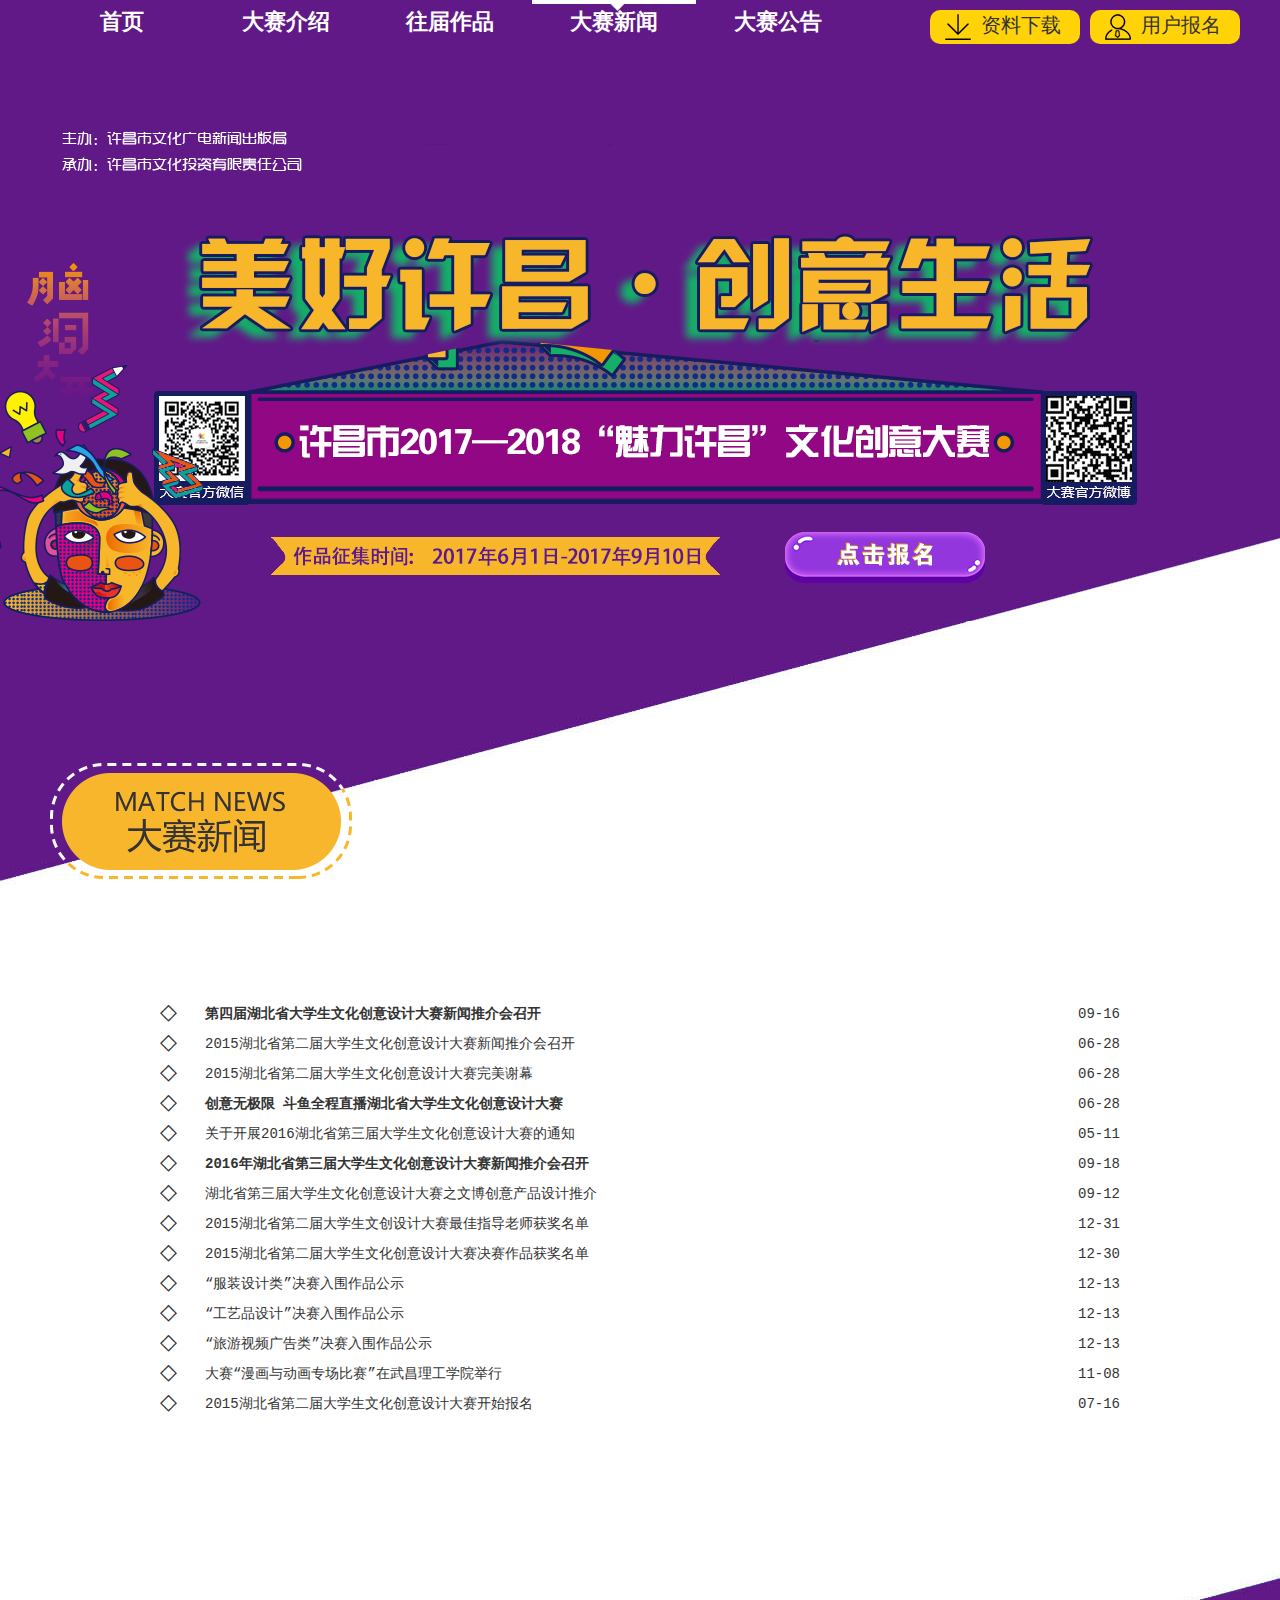
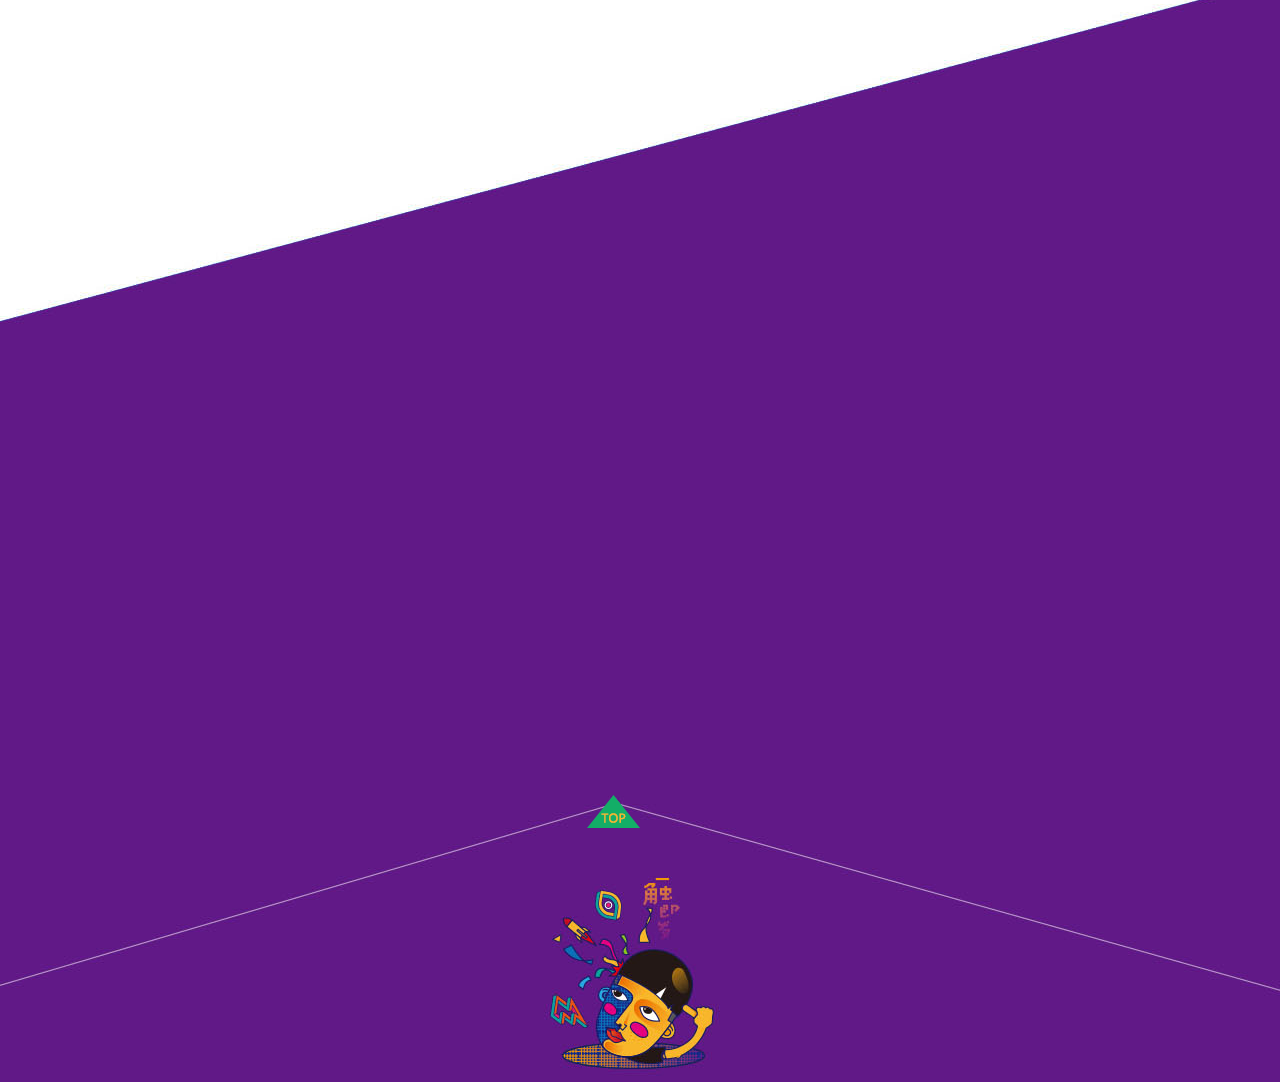
<file: news.html>
<!doctype html>
<html lang="en">
 <head>
  <meta charset="UTF-8">
  <meta name="Generator" content="EditPlus®">
  <meta name="Author" content="">
  <meta name="Keywords" content="">
  <meta name="Description" content="">
  <meta http-equiv="X-UA-Compatible" content="IE=Edge,chrome=1">
  <meta name="viewport" content="width=device-width, initial-scale=1.0">
  <!-- 引入动画库 css-->
  <link rel="stylesheet" href="css/animate.min.css">
  <!-- swiper轮播库  css-->
  <link rel="stylesheet" href="css/swiper-3.3.1.min.css">
  <!-- 引入style css-->
  <link rel="stylesheet" href="css/style.css">
  <link rel="stylesheet" href="css/abstract.css">
  <link rel="stylesheet" href="css/news.css">
  <!-- 延迟动画库 js -->
  <script src="js/wow.min.js"></script>
  <!-- swiper轮播库 js-->
  <script src="js/swiper-3.3.1.jquery.min.js"></script>
  <title>许昌市2017——2018“魅力许昌”文化创意大赛</title>
 </head>
 <body>
    <!-- header star -->
    <div class="wrapper1">
        <div class="wrap">
            <div style="width:100%;height:0px;"></div>
            <!-- 头部导航 -->
            <ul class="navTop">
                <li>
                    <a target="_blank" href="default.html">
                        <div class="line"><i>◆</i></div>
                        首页
                    </a>
                </li>
                <li>
                    <a target="_blank" href="abstract.html">
                        <div class="line"><i>◆</i></div>
                        大赛介绍
                    </a>
                </li>
                <li>
                    <a target="_blank" href="works.html">
                        <div class="line"><i>◆</i></div>
                        往届作品
                    </a>
                </li>
                <li>
                    <a target="_blank" href="news.html">
                        <div class="line lineVi"><i>◆</i></div>
                        大赛新闻
                    </a>
                </li>
                <li>
                    <a target="_blank" href="notice.html">
                        <div class="line"><i>◆</i></div>
                        大赛公告
                    </a>
                </li>
            </ul>
            <!--登录/下载-->
            <div class="navTopRight">
                <a target="_blank" href="###"><span></span>资料下载</a>
                <a id="login"><span></span>用户报名</a>
            </div>
            <!-- banner -->
            <div class="banner">
                <span class="wow animated bounceInLeft animated animated" data-wow-delay=".5s" style="visibility: visible; animation-delay: 0.5s; animation-name: bounceInLeft;"></span>
                <span class="wow animated bounceInLeft bg-pink animated  animated" data-wow-delay=".7s" style="visibility: visible; animation-delay: 0.7s; animation-name: bounceInLeft;"></span>
                <span class="wow animated pulse animated animated" data-wow-iteration="2" data-wow-duration="0.5s" style="visibility: visible; animation-duration: 0.5s; animation-iteration-count: 2; animation-name: pulse;"></span>
                <span class="wow animated bounceInRight animated animated" data-wow-delay=".9s" style="visibility: visible; animation-delay: 0.9s; animation-name: bounceInRight;"></span>
                <span class="wow animated bounceInRight animated animated" data-wow-delay="1.1s" style="visibility: visible; animation-delay: 1.1s; animation-name: bounceInRight;"><a target="_blank" href="javascript:;"></a></span>
            </div>
        </div>
    </div>
    <!-- header end -->
    <!-- content star -->
    <div class="wrapper2">
        <div class="wrap">
            <i class="flow wow animated flipInX animated animated" data-wow-delay="1.5s"></i>
            <div class="clearfix"></div>
            <ul class="newsList">
                <li>
                    <a target="_blank" href="/html/233.htm" title="<b>第四届湖北省大学生文化创意设计大赛新闻推介会召开</b>">
                        <i>◇</i>
                        <p><b>第四届湖北省大学生文化创意设计大赛新闻推介会召开</b></p>
                        <span>09-16</span>
                    </a>
                </li><li>
                    <a target="_blank" href="/html/49.htm" title="2015湖北省第二届大学生文化创意设计大赛新闻推介会召开">
                        <i>◇</i>
                        <p>2015湖北省第二届大学生文化创意设计大赛新闻推介会召开</p>
                        <span>06-28</span>
                    </a>
                </li><li>
                    <a target="_blank" href="/html/25.htm" title="2015湖北省第二届大学生文化创意设计大赛完美谢幕">
                        <i>◇</i>
                        <p>2015湖北省第二届大学生文化创意设计大赛完美谢幕</p>
                        <span>06-28</span>
                    </a>
                </li><li>
                    <a target="_blank" href="/html/55.htm" title="<b>创意无极限 斗鱼全程直播湖北省大学生文化创意设计大赛</b>">
                        <i>◇</i>
                        <p><b>创意无极限 斗鱼全程直播湖北省大学生文化创意设计大赛</b></p>
                        <span>06-28</span>
                    </a>
                </li><li>
                    <a target="_blank" href="/html/27.htm" title="关于开展2016湖北省第三届大学生文化创意设计大赛的通知">
                        <i>◇</i>
                        <p>关于开展2016湖北省第三届大学生文化创意设计大赛的通知</p>
                        <span>05-11</span>
                    </a>
                </li><li>
                    <a target="_blank" href="/html/53.htm" title="<b>2016年湖北省第三届大学生文化创意设计大赛新闻推介会召开</b>">
                        <i>◇</i>
                        <p><b>2016年湖北省第三届大学生文化创意设计大赛新闻推介会召开</b></p>
                        <span>09-18</span>
                    </a>
                </li><li>
                    <a target="_blank" href="/html/52.htm" title="湖北省第三届大学生文化创意设计大赛之文博创意产品设计推介">
                        <i>◇</i>
                        <p>湖北省第三届大学生文化创意设计大赛之文博创意产品设计推介</p>
                        <span>09-12</span>
                    </a>
                </li><li>
                    <a target="_blank" href="/html/26.htm" title="2015湖北省第二届大学生文创设计大赛最佳指导老师获奖名单">
                        <i>◇</i>
                        <p>2015湖北省第二届大学生文创设计大赛最佳指导老师获奖名单</p>
                        <span>12-31</span>
                    </a>
                </li><li>
                    <a target="_blank" href="/html/24.htm" title="2015湖北省第二届大学生文化创意设计大赛决赛作品获奖名单">
                        <i>◇</i>
                        <p>2015湖北省第二届大学生文化创意设计大赛决赛作品获奖名单</p>
                        <span>12-30</span>
                    </a>
                </li><li>
                    <a target="_blank" href="/html/23.htm" title="“服装设计类”决赛入围作品公示">
                        <i>◇</i>
                        <p>“服装设计类”决赛入围作品公示</p>
                        <span>12-13</span>
                    </a>
                </li><li>
                    <a target="_blank" href="/html/22.htm" title="“工艺品设计”决赛入围作品公示">
                        <i>◇</i>
                        <p>“工艺品设计”决赛入围作品公示</p>
                        <span>12-13</span>
                    </a>
                </li><li>
                    <a target="_blank" href="/html/21.htm" title="“旅游视频广告类”决赛入围作品公示">
                        <i>◇</i>
                        <p>“旅游视频广告类”决赛入围作品公示</p>
                        <span>12-13</span>
                    </a>
                </li><li>
                    <a target="_blank" href="/html/48.htm" title="大赛“漫画与动画专场比赛”在武昌理工学院举行">
                        <i>◇</i>
                        <p>大赛“漫画与动画专场比赛”在武昌理工学院举行</p>
                        <span>11-08</span>
                    </a>
                </li><li>
                    <a target="_blank" href="/html/50.htm" title="2015湖北省第二届大学生文化创意设计大赛开始报名">
                        <i>◇</i>
                        <p>2015湖北省第二届大学生文化创意设计大赛开始报名</p>
                        <span>07-16</span>
                    </a>
                </li>

            </ul>
        </div>
    </div>
    <!--content end-->
    <!-- footer star -->
    <div class="wrapper5">
    <div class="wrap">
        <!--联系我们-->
        <i class="flow wow animated flipInX animated" data-wow-delay=".2s"></i>
        <span class=" wow animated fadeInRight animated" data-wow-delay=".4s"></span>
        <dl class=" wow animated fadeInLeft animated" data-wow-delay=".6s">
            <dd>联系人：ＸＸＸ</dd>
            <dd>电话：0374-XXXXXXX</dd>
            <dd>手机：XXXXXXXXXXXXX</dd>
            <dd>邮箱：XCWHCYW@163.com</dd>
            <dd>地址：河南省许昌市魏都区八一东路广电大厦18楼</dd>
            <dd>技术支持：许昌市文化产业网</dd></dl>
        <a id="top"></a>
    </div>
</div>
  <script src="js/jquery-1.11.1.min.js"></script>
  <script type="text/javascript">
      new WOW().init();
       $(document).ready(function() {
             //触控滑块轮播
             var mySwiper_image_recommond = new Swiper('.swiper-container', {
                 autoplay: 2500,
                 pagination: '.swiper-pagination',
                 paginationType: 'bullets',
                 paginationClickable: true,
                 loop: true,
                 prevButton: '.prev',
                 nextButton: '.next',
                 effect: 'fade'
             });

             $(".next,.prev").hide();
             $(".next,.prev").hover(function () {
                 $(".next,.prev").stop(true, true).fadeIn();
             }, function () {

             });
             $(".swiper-wrapper li").hover(function () {
                 $(".next,.prev").stop(true, true).fadeIn();
             }, function () {
                 $(".next,.prev").fadeOut();
             });

             //图片推荐鼠标覆盖停止自动轮播
             $(".image-recommond-right").hover(function () {
                 mySwiper_image_recommond.stopAutoplay();
             }, function () {
                 mySwiper_image_recommond.startAutoplay();
             });
         });
        // 返回顶部
        $("#top").on('click', function () {
        $("html,body").animate({
            'scrollTop': '0px'
        }, 500);
    });

  </script>
 </body>
</html>
</file>
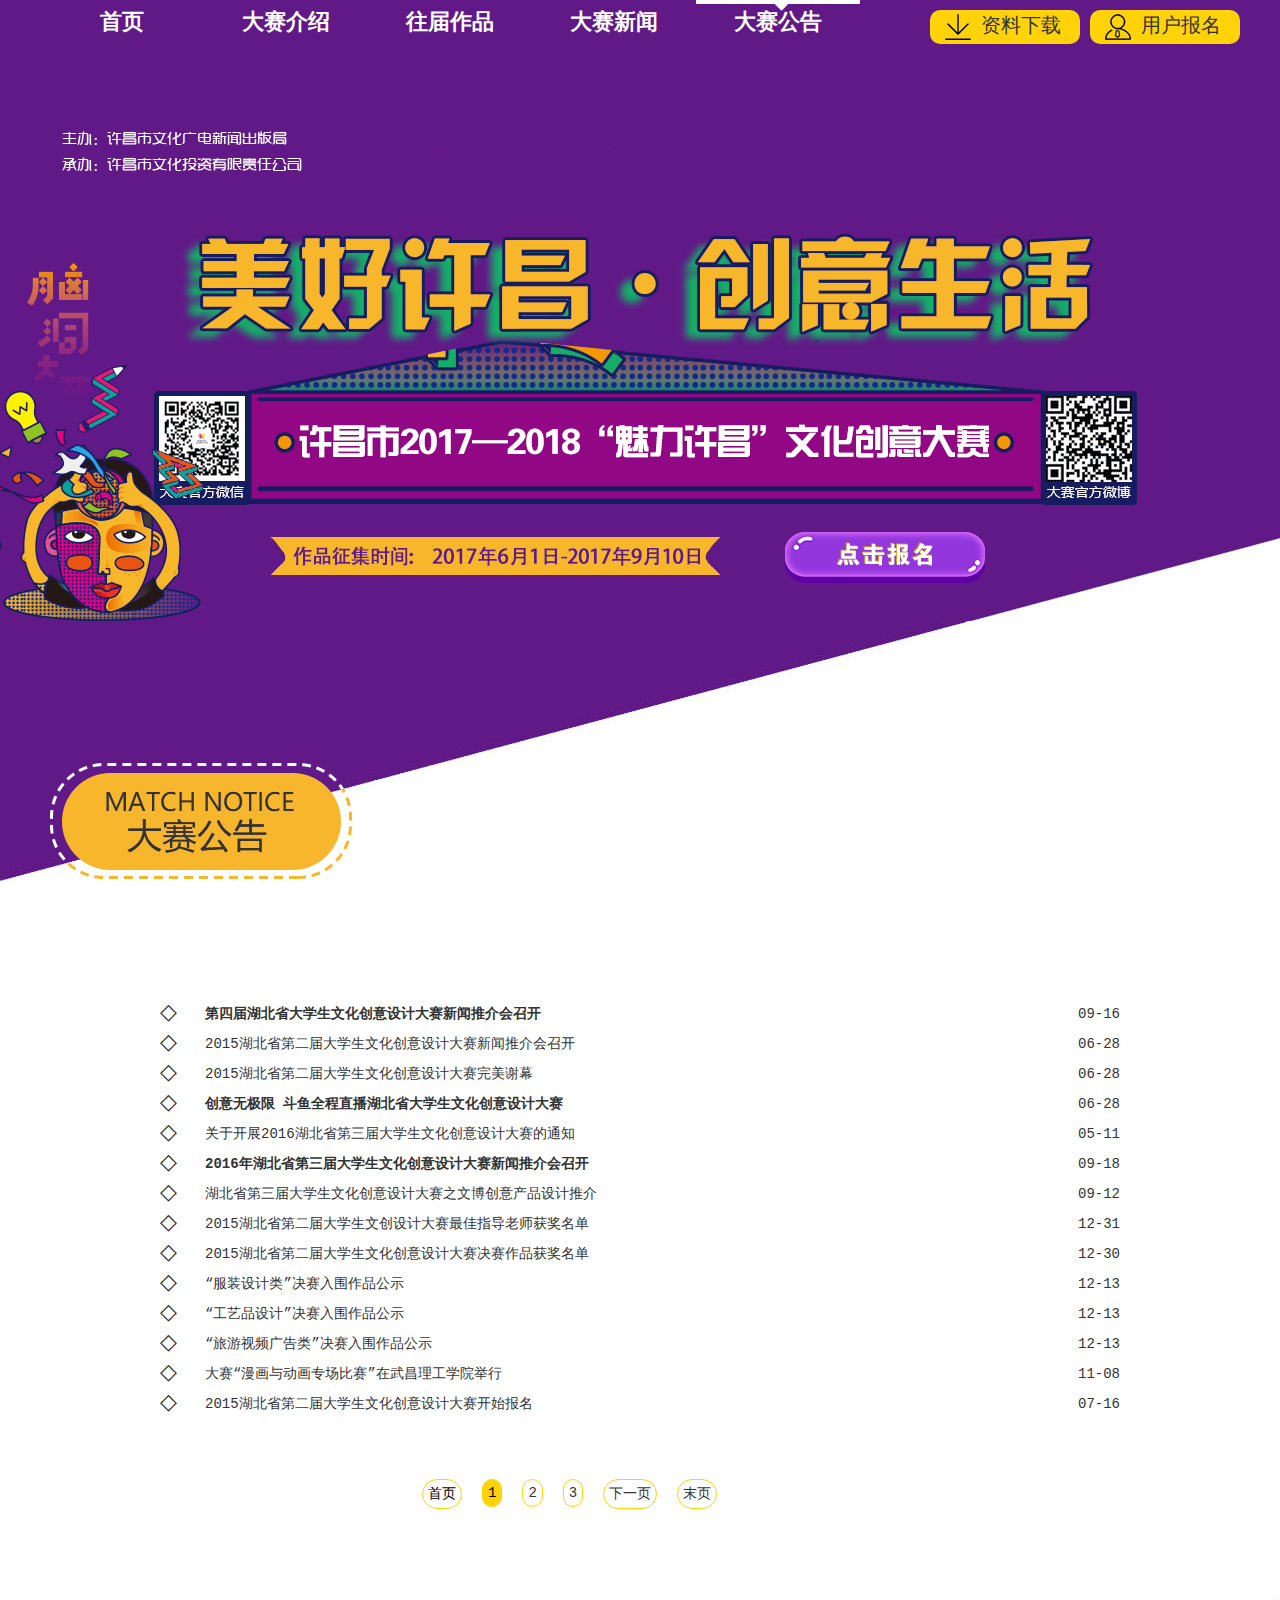
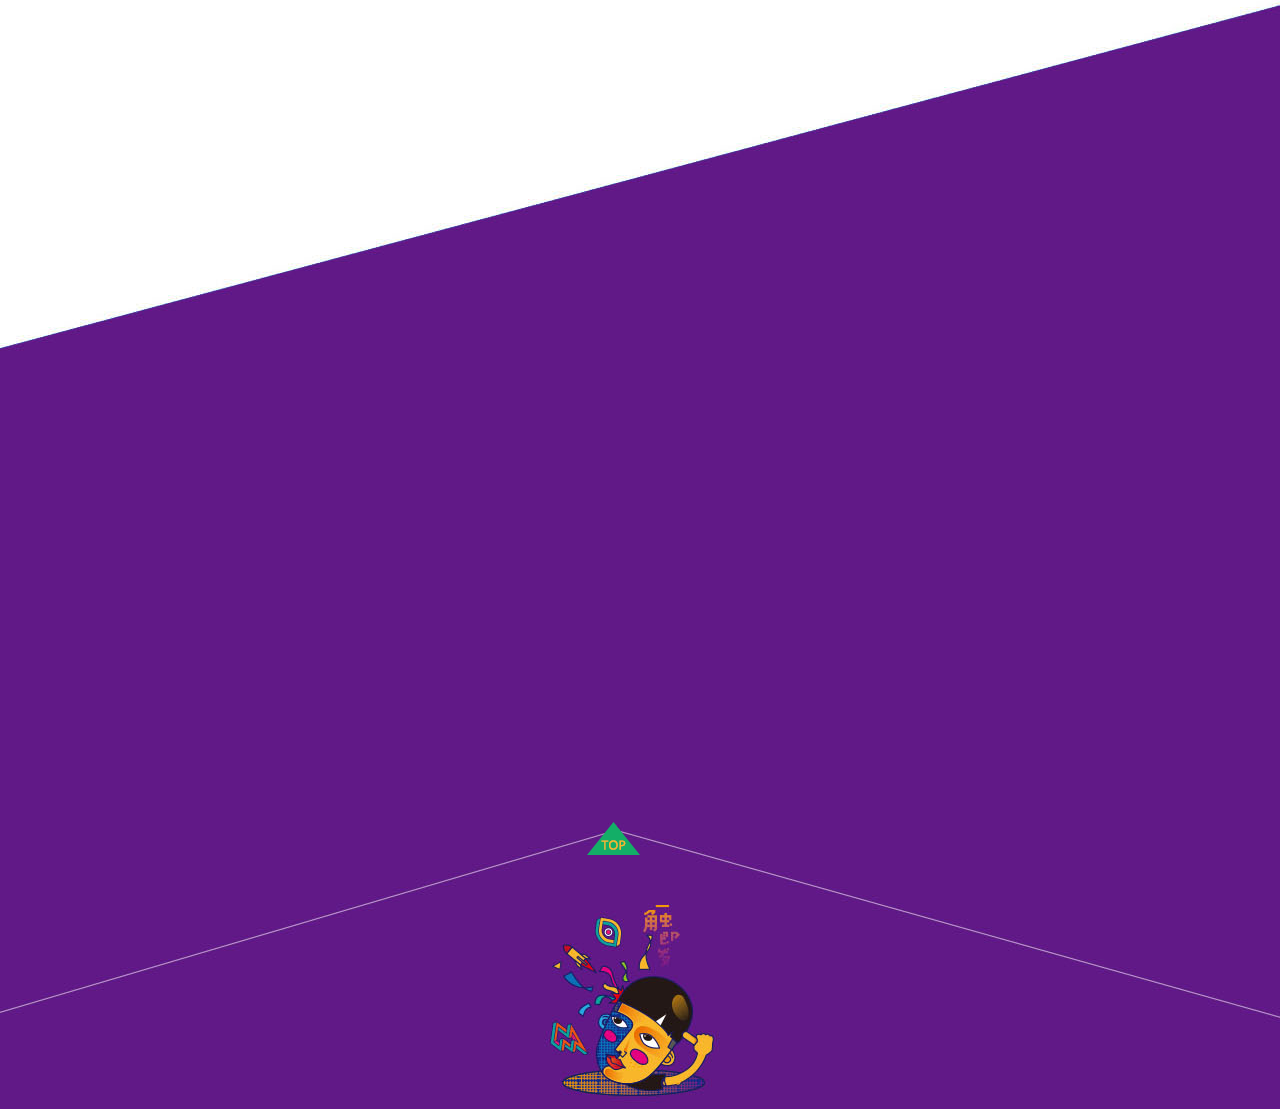
<file: notice.html>
<!doctype html>
<html lang="en">
 <head>
  <meta charset="UTF-8">
  <meta name="Generator" content="EditPlus®">
  <meta name="Author" content="">
  <meta name="Keywords" content="">
  <meta name="Description" content="">
  <meta http-equiv="X-UA-Compatible" content="IE=Edge,chrome=1">
  <meta name="viewport" content="width=device-width, initial-scale=1.0">
  <!-- 引入动画库 css-->
  <link rel="stylesheet" href="css/animate.min.css">
  <!-- swiper轮播库  css-->
  <link rel="stylesheet" href="css/swiper-3.3.1.min.css">
  <!-- 引入style css-->
  <link rel="stylesheet" href="css/style.css">
  <link rel="stylesheet" href="css/abstract.css">
  <link rel="stylesheet" href="css/works.css">
  <link rel="stylesheet" href="css/notice.css">
  <!-- 延迟动画库 js -->
  <script src="js/wow.min.js"></script>
  <!-- swiper轮播库 js-->
  <script src="js/swiper-3.3.1.jquery.min.js"></script>
  <style>

  </style>
  <title>许昌市2017——2018“魅力许昌”文化创意大赛</title>
 </head>
 <body>
    <!-- header star -->
    <div class="wrapper1">
        <div class="wrap">
            <div style="width:100%;height:0px;"></div>
            <!-- 头部导航 -->
            <ul class="navTop">
                <li>
                    <a target="_blank" href="default.html">
                        <div class="line"><i>◆</i></div>
                        首页
                    </a>
                </li>
                <li>
                    <a target="_blank" href="abstract.html">
                        <div class="line"><i>◆</i></div>
                        大赛介绍
                    </a>
                </li>
                <li>
                    <a target="_blank" href="works.html">
                        <div class="line"><i>◆</i></div>
                        往届作品
                    </a>
                </li>
                <li>
                    <a target="_blank" href="news.html">
                        <div class="line"><i>◆</i></div>
                        大赛新闻
                    </a>
                </li>
                <li>
                    <a target="_blank" href="notice.html">
                        <div class="line lineVi"><i>◆</i></div>
                        大赛公告
                    </a>
                </li>
            </ul>
            <!--登录/下载-->
            <div class="navTopRight">
                <a target="_blank" href="###"><span></span>资料下载</a>
                <a id="login"><span></span>用户报名</a>
            </div>
            <!-- banner -->
            <div class="banner">
                <span class="wow animated bounceInLeft animated animated" data-wow-delay=".5s" style="visibility: visible; animation-delay: 0.5s; animation-name: bounceInLeft;"></span>
                <span class="wow animated bounceInLeft bg-pink animated  animated" data-wow-delay=".7s" style="visibility: visible; animation-delay: 0.7s; animation-name: bounceInLeft;"></span>
                <span class="wow animated pulse animated animated" data-wow-iteration="2" data-wow-duration="0.5s" style="visibility: visible; animation-duration: 0.5s; animation-iteration-count: 2; animation-name: pulse;"></span>
                <span class="wow animated bounceInRight animated animated" data-wow-delay=".9s" style="visibility: visible; animation-delay: 0.9s; animation-name: bounceInRight;"></span>
                <span class="wow animated bounceInRight animated animated" data-wow-delay="1.1s" style="visibility: visible; animation-delay: 1.1s; animation-name: bounceInRight;"><a target="_blank" href="javascript:;"></a></span>
            </div>
        </div>
    </div>
    <!-- header end -->
    <!-- content star -->
    <div class="wrapper2">
        <div class="wrap">
            <i class="flow wow animated flipInX animated animated" data-wow-delay="1.5s"></i>
            <div class="clearfix"></div>
            <ul class="newsList">
                <li>
                    <a target="_blank" href="javascrtpt:;" title="<b>第四届湖北省大学生文化创意设计大赛新闻推介会召开</b>">
                        <i>◇</i>
                        <p><b>第四届湖北省大学生文化创意设计大赛新闻推介会召开</b></p>
                        <span>09-16</span>
                    </a>
                </li><li>
                    <a target="_blank" href="javascrtpt:;" title="2015湖北省第二届大学生文化创意设计大赛新闻推介会召开">
                        <i>◇</i>
                        <p>2015湖北省第二届大学生文化创意设计大赛新闻推介会召开</p>
                        <span>06-28</span>
                    </a>
                </li><li>
                    <a target="_blank" href="javascrtpt:;" title="2015湖北省第二届大学生文化创意设计大赛完美谢幕">
                        <i>◇</i>
                        <p>2015湖北省第二届大学生文化创意设计大赛完美谢幕</p>
                        <span>06-28</span>
                    </a>
                </li><li>
                    <a target="_blank" href="javascrtpt:;" title="<b>创意无极限 斗鱼全程直播湖北省大学生文化创意设计大赛</b>">
                        <i>◇</i>
                        <p><b>创意无极限 斗鱼全程直播湖北省大学生文化创意设计大赛</b></p>
                        <span>06-28</span>
                    </a>
                </li><li>
                    <a target="_blank" href="javascrtpt:;" title="关于开展2016湖北省第三届大学生文化创意设计大赛的通知">
                        <i>◇</i>
                        <p>关于开展2016湖北省第三届大学生文化创意设计大赛的通知</p>
                        <span>05-11</span>
                    </a>
                </li><li>
                    <a target="_blank" href="javascrtpt:;" title="<b>2016年湖北省第三届大学生文化创意设计大赛新闻推介会召开</b>">
                        <i>◇</i>
                        <p><b>2016年湖北省第三届大学生文化创意设计大赛新闻推介会召开</b></p>
                        <span>09-18</span>
                    </a>
                </li><li>
                    <a target="_blank" href="javascrtpt:;" title="湖北省第三届大学生文化创意设计大赛之文博创意产品设计推介">
                        <i>◇</i>
                        <p>湖北省第三届大学生文化创意设计大赛之文博创意产品设计推介</p>
                        <span>09-12</span>
                    </a>
                </li><li>
                    <a target="_blank" href="javascrtpt:;" title="2015湖北省第二届大学生文创设计大赛最佳指导老师获奖名单">
                        <i>◇</i>
                        <p>2015湖北省第二届大学生文创设计大赛最佳指导老师获奖名单</p>
                        <span>12-31</span>
                    </a>
                </li><li>
                    <a target="_blank" href="javascrtpt:;" title="2015湖北省第二届大学生文化创意设计大赛决赛作品获奖名单">
                        <i>◇</i>
                        <p>2015湖北省第二届大学生文化创意设计大赛决赛作品获奖名单</p>
                        <span>12-30</span>
                    </a>
                </li><li>
                    <a target="_blank" href="javascrtpt:;" title="“服装设计类”决赛入围作品公示">
                        <i>◇</i>
                        <p>“服装设计类”决赛入围作品公示</p>
                        <span>12-13</span>
                    </a>
                </li><li>
                    <a target="_blank" href="javascrtpt:;" title="“工艺品设计”决赛入围作品公示">
                        <i>◇</i>
                        <p>“工艺品设计”决赛入围作品公示</p>
                        <span>12-13</span>
                    </a>
                </li><li>
                    <a target="_blank" href="javascrtpt:;" title="“旅游视频广告类”决赛入围作品公示">
                        <i>◇</i>
                        <p>“旅游视频广告类”决赛入围作品公示</p>
                        <span>12-13</span>
                    </a>
                </li><li>
                    <a target="_blank" href="javascrtpt:;" title="大赛“漫画与动画专场比赛”在武昌理工学院举行">
                        <i>◇</i>
                        <p>大赛“漫画与动画专场比赛”在武昌理工学院举行</p>
                        <span>11-08</span>
                    </a>
                </li><li>
                    <a target="_blank" href="javascrtpt:;" title="2015湖北省第二届大学生文化创意设计大赛开始报名">
                        <i>◇</i>
                        <p>2015湖北省第二届大学生文化创意设计大赛开始报名</p>
                        <span>07-16</span>
                    </a>
                </li>

            </ul>
            <!-- 翻页 -->
            <ul class="pageClick">
                <li>首页</li>
                <li class="thisclass">1</li>
                <li><a href="javascript:;">2</a></li>
                <li><a href="javascript:;">3</a></li>
                <li><a href="javascript:;">下一页</a></li>
                <li><a href="javascript:;">末页</a></li>
            </ul>
        </div>
    </div>
    <!--content end-->
    <!-- footer star -->
    <div class="wrapper5">
    <div class="wrap">
        <!--联系我们-->
        <i class="flow wow animated flipInX animated" data-wow-delay=".2s"></i>
        <span class=" wow animated fadeInRight animated" data-wow-delay=".4s"></span>
        <dl class=" wow animated fadeInLeft animated" data-wow-delay=".6s">
            <dd>联系人：ＸＸＸ</dd>
            <dd>电话：0374-XXXXXXX</dd>
            <dd>手机：XXXXXXXXXXXXX</dd>
            <dd>邮箱：XCWHCYW@163.com</dd>
            <dd>地址：河南省许昌市魏都区八一东路广电大厦18楼</dd>
            <dd>技术支持：许昌市文化产业网</dd></dl>
        <a id="top"></a>
    </div>
</div>
  <script src="js/jquery-1.11.1.min.js"></script>
  <script type="text/javascript">
      new WOW().init();
       $(document).ready(function() {
             //触控滑块轮播
             var mySwiper_image_recommond = new Swiper('.swiper-container', {
                 autoplay: 2500,
                 pagination: '.swiper-pagination',
                 paginationType: 'bullets',
                 paginationClickable: true,
                 loop: true,
                 prevButton: '.prev',
                 nextButton: '.next',
                 effect: 'fade'
             });

             $(".next,.prev").hide();
             $(".next,.prev").hover(function () {
                 $(".next,.prev").stop(true, true).fadeIn();
             }, function () {

             });
             $(".swiper-wrapper li").hover(function () {
                 $(".next,.prev").stop(true, true).fadeIn();
             }, function () {
                 $(".next,.prev").fadeOut();
             });

             //图片推荐鼠标覆盖停止自动轮播
             $(".image-recommond-right").hover(function () {
                 mySwiper_image_recommond.stopAutoplay();
             }, function () {
                 mySwiper_image_recommond.startAutoplay();
             });
         });
        // 返回顶部
        $("#top").on('click', function () {
        $("html,body").animate({
            'scrollTop': '0px'
        }, 500);
    });

  </script>
 </body>
</html>
</file>
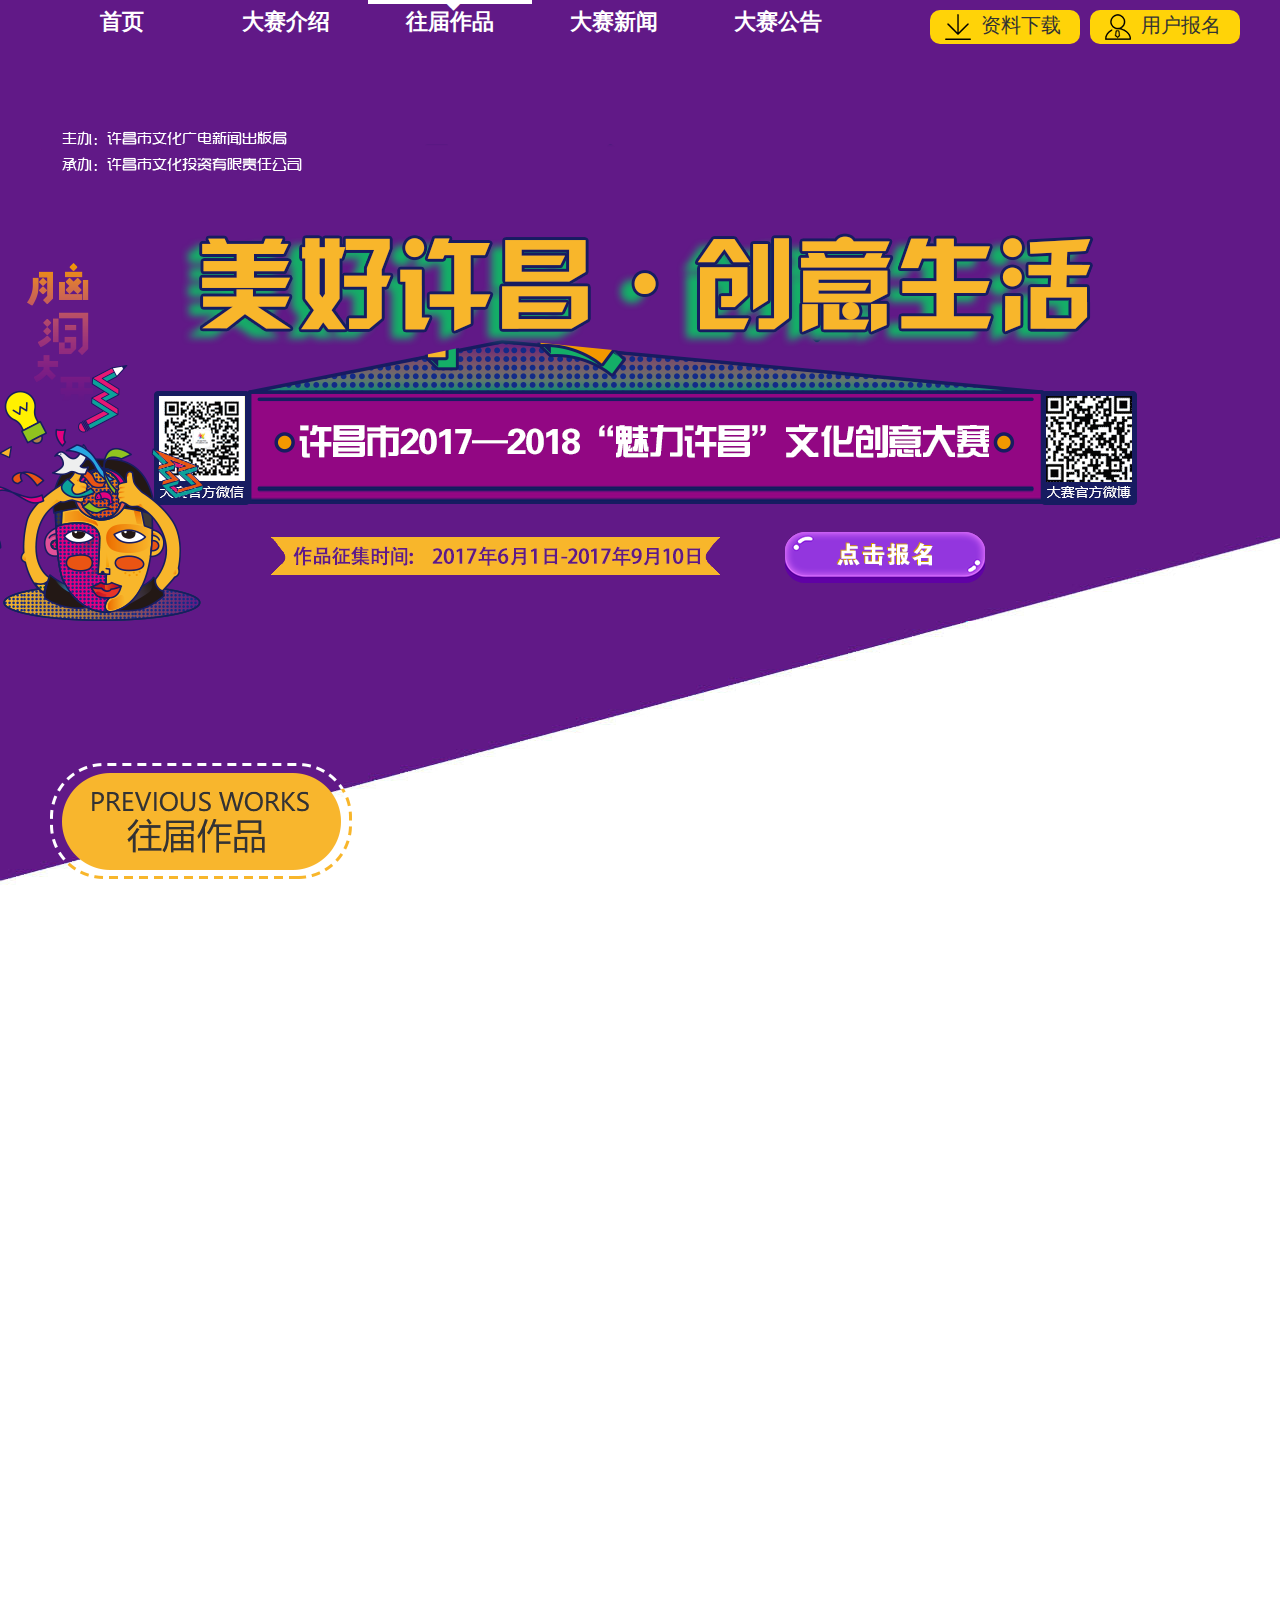
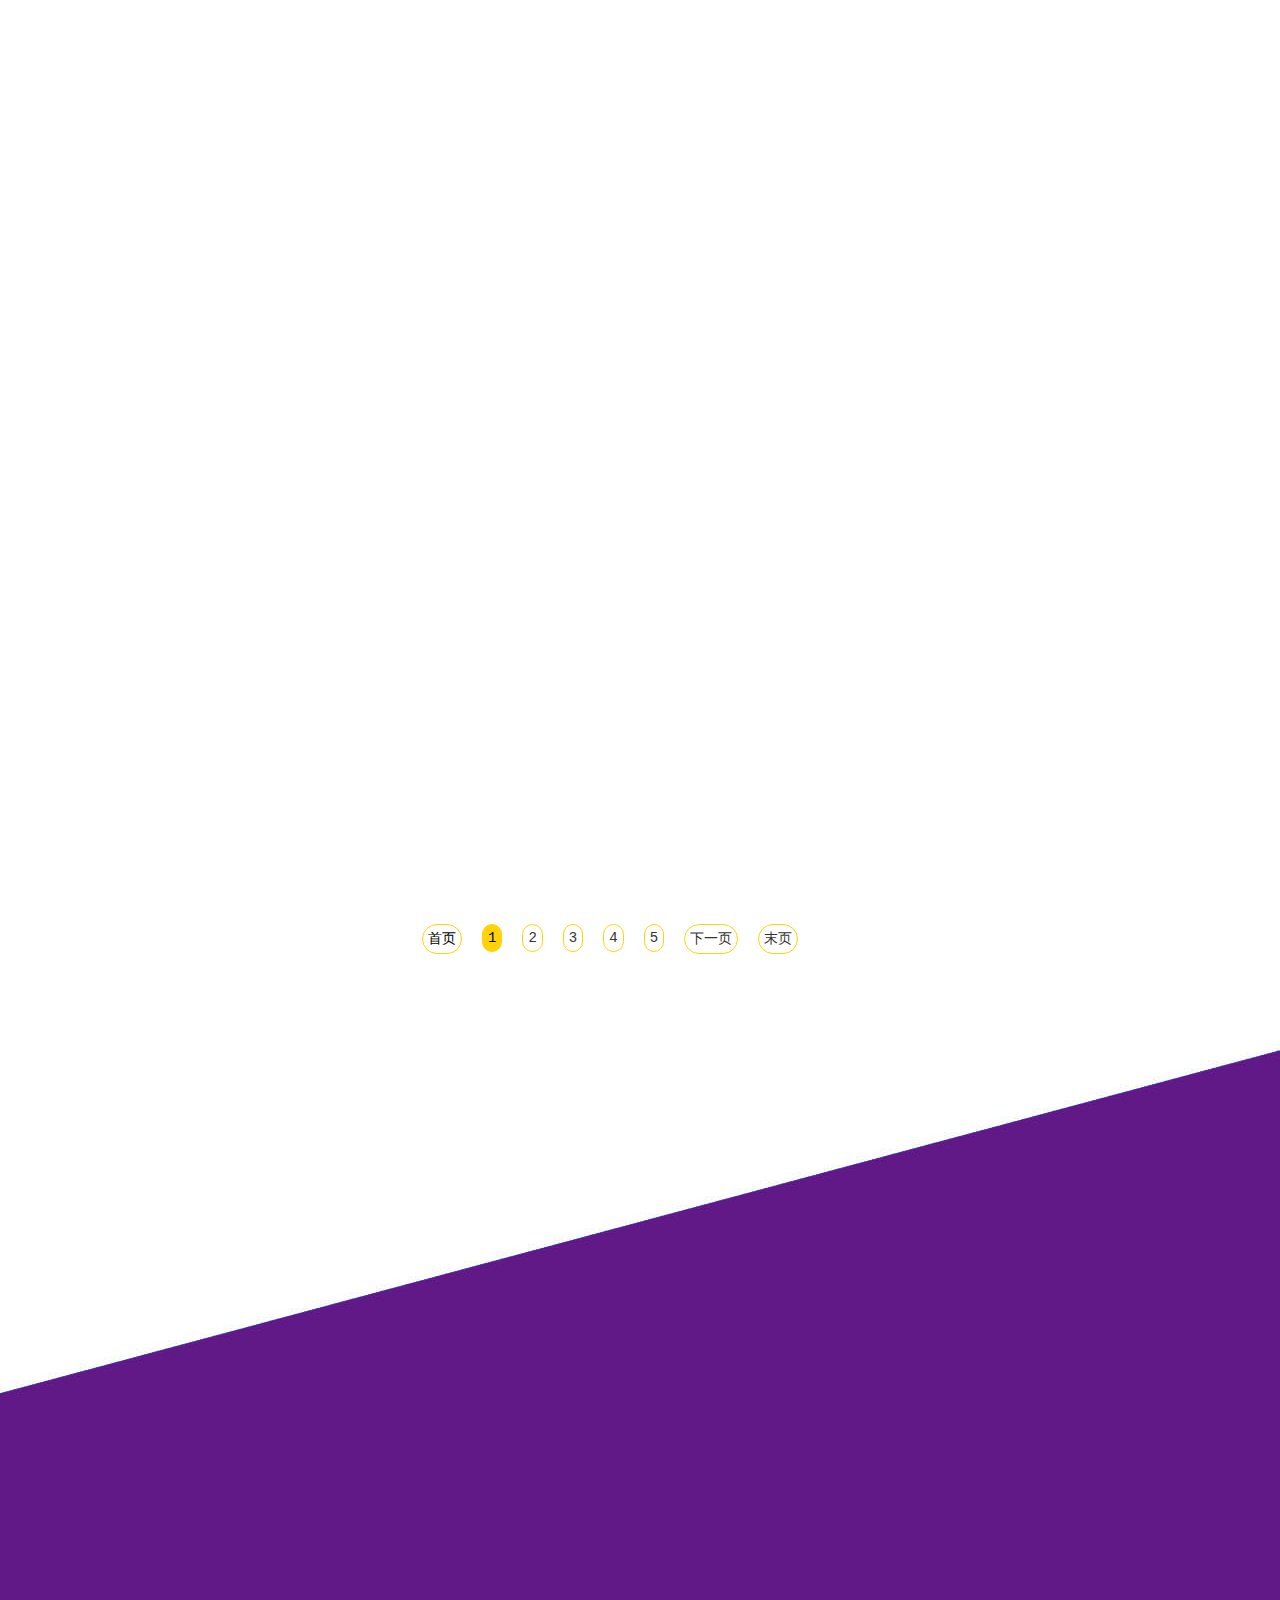
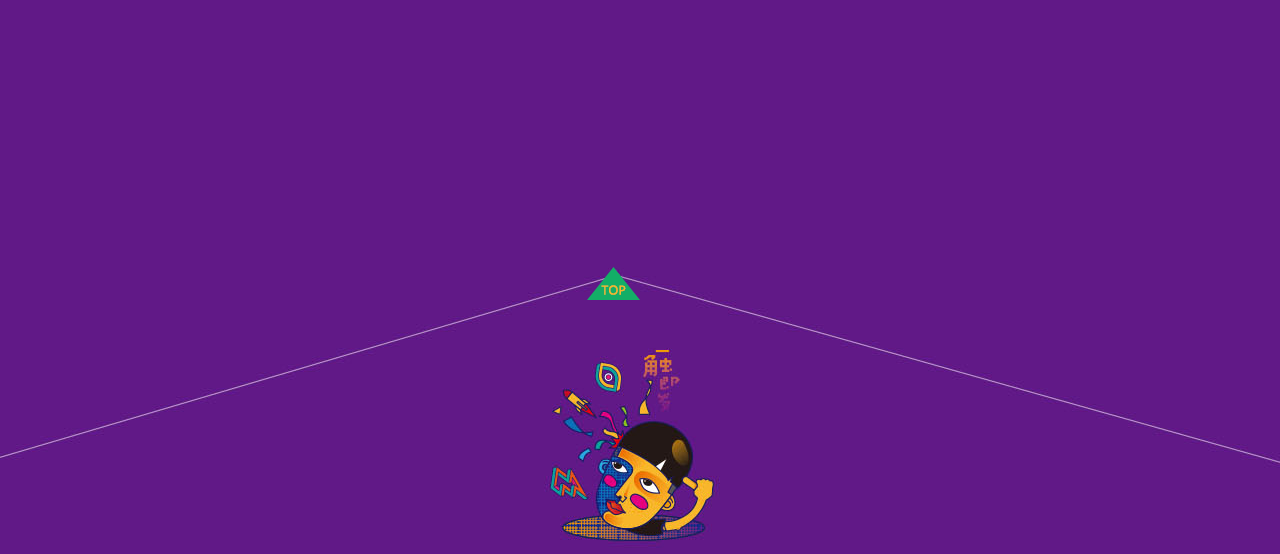
<file: works.html>
<!doctype html>
<html lang="en">
 <head>
  <meta charset="UTF-8">
  <meta name="Generator" content="EditPlus®">
  <meta name="Author" content="">
  <meta name="Keywords" content="">
  <meta name="Description" content="">
  <meta http-equiv="X-UA-Compatible" content="IE=Edge,chrome=1">
  <meta name="viewport" content="width=device-width, initial-scale=1.0">
  <!-- 引入动画库 css-->
  <link rel="stylesheet" href="css/animate.min.css">
  <!-- swiper轮播库  css-->
  <link rel="stylesheet" href="css/swiper-3.3.1.min.css">
  <!-- 引入style css-->
  <link rel="stylesheet" href="css/style.css">
  <link rel="stylesheet" href="css/abstract.css">
  <link rel="stylesheet" href="css/works.css">
  <!-- 延迟动画库 js -->
  <script src="js/wow.min.js"></script>
  <!-- swiper轮播库 js-->
  <script src="js/swiper-3.3.1.jquery.min.js"></script>
  <title>许昌市2017——2018“魅力许昌”文化创意大赛</title>
 </head>
 <body>
    <!-- header star -->
    <div class="wrapper1">
        <div class="wrap">
            <div style="width:100%;height:0px;"></div>
            <!-- 头部导航 -->
            <ul class="navTop">
                <li>
                    <a target="_blank" href="default.html">
                        <div class="line"><i>◆</i></div>
                        首页
                    </a>
                </li>
                <li>
                    <a target="_blank" href="abstract.html">
                        <div class="line"><i>◆</i></div>
                        大赛介绍
                    </a>
                </li>
                <li>
                    <a target="_blank" href="works.html">
                        <div class="line lineVi"><i>◆</i></div>
                        往届作品
                    </a>
                </li>
                <li>
                    <a target="_blank" href="news.html">
                        <div class="line"><i>◆</i></div>
                        大赛新闻
                    </a>
                </li>
                <li>
                    <a target="_blank" href="notice.html">
                        <div class="line"><i>◆</i></div>
                        大赛公告
                    </a>
                </li>
            </ul>
            <!--登录/下载-->
            <div class="navTopRight">
                <a target="_blank" href="###"><span></span>资料下载</a>
                <a id="login"><span></span>用户报名</a>
            </div>
            <!-- banner -->
            <div class="banner">
                <span class="wow animated bounceInLeft animated animated" data-wow-delay=".5s" style="visibility: visible; animation-delay: 0.5s; animation-name: bounceInLeft;"></span>
                <span class="wow animated bounceInLeft bg-pink animated  animated" data-wow-delay=".7s" style="visibility: visible; animation-delay: 0.7s; animation-name: bounceInLeft;"></span>
                <span class="wow animated pulse animated animated" data-wow-iteration="2" data-wow-duration="0.5s" style="visibility: visible; animation-duration: 0.5s; animation-iteration-count: 2; animation-name: pulse;"></span>
                <span class="wow animated bounceInRight animated animated" data-wow-delay=".9s" style="visibility: visible; animation-delay: 0.9s; animation-name: bounceInRight;"></span>
                <span class="wow animated bounceInRight animated animated" data-wow-delay="1.1s" style="visibility: visible; animation-delay: 1.1s; animation-name: bounceInRight;"><a target="_blank" href="javascript:;"></a></span>
            </div>
        </div>
    </div>
    <!-- header end -->
    <!-- content star -->
    <div class="wrapper2">
        <div class="wrap">
            <i class="flow wow animated flipInX animated animated" data-wow-delay="1.5s"></i>
            <div class="clearfix"></div>

            <ul class="picList wow animated bounceInRight animated" data-wow-delay=".4s">
                          <li>
                              <a target="_blank" href="/html/230.html" title="漫画创作设计入围作品《化妆品里的世界》">
                                  <img src="picture/1-1f6291u0170-l.png" alt="漫画创作设计入围作品《化妆品里的世界》">
                                  <span>漫画创作设计入围作品《化妆品里的世界》</span></a>
                          </li>
                          <li>
                              <a target="_blank" href="/html/229.html" title="漫画创作设计入围作品《行藏觉》">
                                  <img src="picture/1-1f6291u0030-l.jpg" alt="漫画创作设计入围作品《行藏觉》">
                                  <span>漫画创作设计入围作品《行藏觉》</span></a>
                          </li>
                          <li>
                              <a target="_blank" href="/html/228.html" title="漫画创作设计入围作品《杰诺的世界》">
                                  <img src="picture/1-1f6291tz60-l.png" alt="漫画创作设计入围作品《杰诺的世界》">
                                  <span>漫画创作设计入围作品《杰诺的世界》</span></a>
                          </li>
                          <li>
                              <a target="_blank" href="/html/227.html" title="漫画创作设计入围作品《古书异录》">
                                  <img src="picture/1-1f6291tt90-l.jpg" alt="漫画创作设计入围作品《古书异录》">
                                  <span>漫画创作设计入围作品《古书异录》</span></a>
                          </li>
                          <li>
                              <a target="_blank" href="/html/226.html" title="漫画创作设计入围作品《山狗》">
                                  <img src="picture/1-1f6291tq40-l.png" alt="漫画创作设计入围作品《山狗》">
                                  <span>漫画创作设计入围作品《山狗》</span></a>
                          </li>
                          <li>
                              <a target="_blank" href="/html/225.html" title="漫画创作设计入围作品《firefly》">
                                  <img src="picture/1-1f6291ti10-l.jpg" alt="漫画创作设计入围作品《firefly》">
                                  <span>漫画创作设计入围作品《firefly》</span></a>
                          </li>
                          <li>
                              <a target="_blank" href="/html/224.html" title="漫画创作设计入围作品《叶子的梦幻之旅》">
                                  <img src="picture/1-1f6291tf60-l.png" alt="漫画创作设计入围作品《叶子的梦幻之旅》">
                                  <span>漫画创作设计入围作品《叶子的梦幻之旅》</span></a>
                          </li>
                          <li>
                              <a target="_blank" href="/html/223.html" title="漫画创作设计提名奖《史密斯与阿比盖尔》">
                                  <img src="picture/1-1f6291t6370-l.jpg" alt="漫画创作设计提名奖《史密斯与阿比盖尔》">
                                  <span>漫画创作设计提名奖《史密斯与阿比盖尔》</span></a>
                          </li>
                          <li>
                              <a target="_blank" href="/html/222.html" title="漫画创作设计入围作品《有间酒馆》">
                                  <img src="picture/1-1f6291t6020-l.png" alt="漫画创作设计入围作品《有间酒馆》">
                                  <span>漫画创作设计入围作品《有间酒馆》</span></a>
                          </li>
                          <li>
                              <a target="_blank" href="/html/221.html" title="漫画创作设计提名奖《九宝喵的私服密语》">
                                  <img src="picture/1-1f6291t5500-l.jpg" alt="漫画创作设计提名奖《九宝喵的私服密语》">
                                  <span>漫画创作设计提名奖《九宝喵的私服密语》</span></a>
                          </li>
                          <li>
                              <a target="_blank" href="/html/226.html" title="漫画创作设计入围作品《山狗》">
                                  <img src="picture/1-1f6291tq40-l.png" alt="漫画创作设计入围作品《山狗》">
                                  <span>漫画创作设计入围作品《山狗》</span></a>
                          </li>
                          <li>
                              <a target="_blank" href="/html/225.html" title="漫画创作设计入围作品《firefly》">
                                  <img src="picture/1-1f6291ti10-l.jpg" alt="漫画创作设计入围作品《firefly》">
                                  <span>漫画创作设计入围作品《firefly》</span></a>
                          </li>
                          <li>
                              <a target="_blank" href="/html/224.html" title="漫画创作设计入围作品《叶子的梦幻之旅》">
                                  <img src="picture/1-1f6291tf60-l.png" alt="漫画创作设计入围作品《叶子的梦幻之旅》">
                                  <span>漫画创作设计入围作品《叶子的梦幻之旅》</span></a>
                          </li>
                          <li>
                              <a target="_blank" href="/html/223.html" title="漫画创作设计提名奖《史密斯与阿比盖尔》">
                                  <img src="picture/1-1f6291t6370-l.jpg" alt="漫画创作设计提名奖《史密斯与阿比盖尔》">
                                  <span>漫画创作设计提名奖《史密斯与阿比盖尔》</span></a>
                          </li>
                          <li>
                              <a target="_blank" href="/html/222.html" title="漫画创作设计入围作品《有间酒馆》">
                                  <img src="picture/1-1f6291t6020-l.png" alt="漫画创作设计入围作品《有间酒馆》">
                                  <span>漫画创作设计入围作品《有间酒馆》</span></a>
                          </li>
                          <li>
                              <a target="_blank" href="/html/221.html" title="漫画创作设计提名奖《九宝喵的私服密语》">
                                  <img src="picture/1-1f6291t5500-l.jpg" alt="漫画创作设计提名奖《九宝喵的私服密语》">
                                  <span>漫画创作设计提名奖《九宝喵的私服密语》</span></a>
                          </li>
                          <li>
                              <a target="_blank" href="/html/224.html" title="漫画创作设计入围作品《叶子的梦幻之旅》">
                                  <img src="picture/1-1f6291tf60-l.png" alt="漫画创作设计入围作品《叶子的梦幻之旅》">
                                  <span>漫画创作设计入围作品《叶子的梦幻之旅》</span></a>
                          </li>
                          <li>
                              <a target="_blank" href="/html/223.html" title="漫画创作设计提名奖《史密斯与阿比盖尔》">
                                  <img src="picture/1-1f6291t6370-l.jpg" alt="漫画创作设计提名奖《史密斯与阿比盖尔》">
                                  <span>漫画创作设计提名奖《史密斯与阿比盖尔》</span></a>
                          </li>
                          <li>
                              <a target="_blank" href="/html/222.html" title="漫画创作设计入围作品《有间酒馆》">
                                  <img src="picture/1-1f6291t6020-l.png" alt="漫画创作设计入围作品《有间酒馆》">
                                  <span>漫画创作设计入围作品《有间酒馆》</span></a>
                          </li>
                          <li>
                              <a target="_blank" href="/html/221.html" title="漫画创作设计提名奖《九宝喵的私服密语》">
                                  <img src="picture/1-1f6291t5500-l.jpg" alt="漫画创作设计提名奖《九宝喵的私服密语》">
                                  <span>漫画创作设计提名奖《九宝喵的私服密语》</span></a>
                          </li>
            </ul>
            <ul class="pageClick">
              <li>首页</li>
              <li class="thisclass">1</li>
              <li><a href="javascript:;">2</a></li>
              <li><a href="javascript:;">3</a></li>
              <li><a href="javascript:;">4</a></li>
              <li><a href="javascript:;">5</a></li>
              <li><a href="javascript:;">下一页</a></li>
              <li><a href="javascript:;">末页</a></li>
            </ul>
        </div>
    </div>



    <!--content end-->
    <!-- footer star -->
    <div class="wrapper5">
    <div class="wrap">
        <!--联系我们-->
        <i class="flow wow animated flipInX animated" data-wow-delay=".2s"></i>
        <span class=" wow animated fadeInRight animated" data-wow-delay=".4s"></span>
        <dl class=" wow animated fadeInLeft animated" data-wow-delay=".6s">
            <dd>联系人：ＸＸＸ</dd>
            <dd>电话：0374-XXXXXXX</dd>
            <dd>手机：XXXXXXXXXXXXX</dd>
            <dd>邮箱：XCWHCYW@163.com</dd>
            <dd>地址：河南省许昌市魏都区八一东路广电大厦18楼</dd>
            <dd>技术支持：许昌市文化产业网</dd></dl>
        <a id="top"></a>
    </div>
</div>
  <script src="js/jquery-1.11.1.min.js"></script>
  <script type="text/javascript">
      new WOW().init();
       $(document).ready(function() {
             //触控滑块轮播
             var mySwiper_image_recommond = new Swiper('.swiper-container', {
                 autoplay: 2500,
                 pagination: '.swiper-pagination',
                 paginationType: 'bullets',
                 paginationClickable: true,
                 loop: true,
                 prevButton: '.prev',
                 nextButton: '.next',
                 effect: 'fade'
             });

             $(".next,.prev").hide();
             $(".next,.prev").hover(function () {
                 $(".next,.prev").stop(true, true).fadeIn();
             }, function () {

             });
             $(".swiper-wrapper li").hover(function () {
                 $(".next,.prev").stop(true, true).fadeIn();
             }, function () {
                 $(".next,.prev").fadeOut();
             });

             //图片推荐鼠标覆盖停止自动轮播
             $(".image-recommond-right").hover(function () {
                 mySwiper_image_recommond.stopAutoplay();
             }, function () {
                 mySwiper_image_recommond.startAutoplay();
             });
         });
        // 返回顶部
        $("#top").on('click', function () {
        $("html,body").animate({
            'scrollTop': '0px'
        }, 500);
    });

  </script>
 </body>
</html>
</file>
<file: css/style.css>
﻿@charset "UTF-8";
/* CSS Document */
.transition,.wrapper3 .textNotice li:hover i,.more:hover i {transition:all 0.2s ease-in;-moz-transition:all 0.2s ease-in;-webkit-transition:all 0.2s ease-in;}
.transform,.wrapper3 .textNotice li:hover i,.more:hover i {transform:rotate(-360deg);-moz-transform:rotate(-360deg);-webkit-transform:rotate(-360deg);}
* {margin:0;padding:0;-webkit-box-sizing:border-box;-moz-box-sizing:border-box;box-sizing:border-box;}
html {font-family:"Microsoft YaHei",'Roboto Mono',monospace,"微软雅黑",'microsoft yahei';font-size:14px;height:inherit;}
a {color:#333;text-decoration:none;outline:none;}
a:hover {color:#fff;}
h2,h3,h4,h5,a,i,p,span {font-family:"Microsoft YaHei",'Roboto Mono',monospace,"微软雅黑",'microsoft yahei';color:#333;font-weight:normal;font-style:normal;}
img,a {display:block;}
ul li {list-style:none;}
ul::after,ol::after,dl::after,.after,.content-new::after,.wrap::after,.picTitle::after {content:"";display:block;height:0;visibility:hidden;clear:both;}
.clearfix {clear:both;}
.wrapper1,.wrapper2,.wrapper3,.wrapper4,.wrapper5 {position:relative;width:100%;min-width:1200px;height:621px;background:top center no-repeat;overflow:hidden;}
.wrapper2 {height:871px;}
.wrapper3,.wrapper4 {height:1744px;}
.wrapper5 {height:1075px;}
.wrapper1 {background-image:url("../images/1.jpg");}
.wrapper2 {background-image:url("../images/2.jpg");}
.wrapper3 {background-image:url("../images/3.jpg");}
.wrapper4 {background-image:url("../images/4.jpg");}
.wrapper5 {background-image:url("../images/5.jpg");}
.wrap {position:relative;width:1200px;margin:0 auto;}
.wow {visibility:visible;zoom:1;}

/*wrapper1*/
.navTop {float:left;}
.navTop li {float:left;width:164px;}
.navTop li:hover .line {visibility:visible;}
.navTop li a {font-size:22px;text-align:center;height:40px;line-height:40px;color:#fff;font-weight:600;}
.navTop li a .lineVi {visibility:visible !important;}
.navTop li a .line {visibility:hidden;position:relative;width:100%;height:4px;background-color:#fff;}
.navTop li a .line i {position:absolute;left:47%;top:-17px;font-size:22px;color:#fff;}
.navTopRight {float:right;width:320px;}
.navTopRight a {cursor:pointer;float:left;width:150px;height:34px;line-height:34px;margin:10px 0 0 10px;font-size:20px;color:#333;text-indent:10px;background-color:#ffd308;border-radius:10px;}
.navTopRight a span {display:block;width:26px;height:26px;float:left;margin:4px 0 4px 15px;background-image:url("../images/icons.png");}
.navTopRight a:nth-of-type(2) span {background-position:0 -41px;}
.banner {float:left;position:relative;}
.banner span {display:block;float:left;background-image:url("../images/banner.png");}
.banner span a {position:relative;display:block;width:100%;height:100%;background:url("../images/banner.png") 0 -600px;transition:all 0.4s ease;-moz-transition:all 0.4s ease;-webkit-transition:all 0.4s ease;transform-style:preserve-3d;-moz-transform-style:preserve-3d;-webkit-transform-style:preserve-3d;backface-visibility:hidden;-moz-backface-visibility:hidden;-webkit-backface-visibility:hidden;}
.banner span a::after {content:"";position:absolute;top:0;left:0;width:100%;height:100%;background:url("../images/banner.png") 0 -600px;z-index:-1;transform:rotateX(0deg);-moz-transform:rotateX(0deg);-webkit-transform:rotateX(0deg);transform-origin:left;}
.banner span a:hover {transform:rotateX(360deg);-moz-transform:rotateX(360deg);-webkit-transform:rotateX(360deg);}
.banner span:nth-of-type(1) {position:absolute;left:0;top:50px;width:262px;height:89px;background-position:0 -461px;}
.banner span:nth-of-type(2) {position:absolute;left:-60px;top:219px;width:224px;height:358px;background-position:-275px -461px;}
.banner span:nth-of-type(3) {width:983px;height:431px;margin:100px 10px 0 114px;background-position:0 0;}
.banner span:nth-of-type(4) {position:absolute;left:940px;top:60px;width:303px;height:326px;background-position:-539px -461px;}
.banner span:nth-of-type(5) {position:absolute;left:745px;top:350px;width:201px;height:54px;margin-top:138px;background:none;}

/*wrapper2*/
.flow {display:block;width:302px;height:116px;background-image:url("../images/nav.png");margin:142px 0 0 10px;}
.boxLeft {float:left;width:484px;height:600px;margin:40px 20px 0 10px;background-image:url("../images/flow.png");}
.boxLeft li:nth-of-type(1) {margin:51px 0 26px 301px;}
.boxLeft li:nth-of-type(3) {margin:18px 0 46px 278px;}
.boxLeft li:nth-of-type(5) {margin:24px 0 46px 250px;}
.boxLeft li a,.boxLeft li i {width:180px;height:30px;text-align:center;font-size:20px;color:#333;}
.boxLeft li i {display:block;font-size:14px;}
.boxRight {float:right;width:646px;height:527px;background-image:url("../images/computer.png");}
.boxRight .image-recommond-right {width:593px;height:311px;margin:27px 27px 188px;}
.boxRight .image-recommond-right ul li a img {width:593px;height:311px;}
.boxRight .image-recommond-right .swiper-pagination-bullet {background:#fff;opacity:.8;}
.boxRight .image-recommond-right .swiper-pagination-bullet-active {background:#1dabfd;opacity:1;}
.boxRight .image-recommond-right .prev,.boxRight .image-recommond-right .next {width:26px;height:26px;opacity:0.8;position:absolute;top:50%;background:url("../images/icons.png") -44px 0;z-index:1;cursor:pointer;}
.boxRight .image-recommond-right .prev {left:10px;}
.boxRight .image-recommond-right .next {right:10px;background-position:-88px 0;}

/*wrapper3*/
.wrapper3 {/*大赛公告*/  /*大赛分类*/}
.wrapper3 .flow {float:left;background-position:0 -126px;margin-top:256px;}
.wrapper3 .hotNotice {float:right;width:734px;height:145px;margin:220px 10px 0 0;background-color:#13ae67;border-radius:20px;}
.wrapper3 .hotNotice i {display:block;float:left;width:123px;height:91px;margin:24px;background:url("../images/icons.png") 0 -156px;}
.wrapper3 .hotNotice h3 {float:left;margin-top:40px;font-size:16px;font-weight:bold;}
.wrapper3 .hotNotice p {float:left;width:74%;height:36px;margin-top:10px;overflow:hidden;}
.wrapper3 .textNotice {float:left;width:96%;margin:50px 2%;}
.wrapper3 .textNotice li {float:left;width:46%;margin:20px 0 10px 2%;}
.wrapper3 .textNotice li:hover h3 {color:#13ae67;}
.wrapper3 .textNotice li i {display:block;float:left;width:94px;height:94px;text-align:center;margin-right:25px;border-radius:50%;background-color:#fff;color:#13ae67;font-size:70px;}
.wrapper3 .textNotice li h3 {float:left;width:76%;margin:14px 0 8px 0;font-size:16px;font-weight:bold;overflow:hidden;white-space:nowrap;text-overflow:ellipsis;}
.wrapper3 .textNotice li p {float:left;width:76%;height:36px;overflow:hidden;}
.wrapper3 .flow:nth-of-type(2) {margin-top:388px;background-position:0 -252px;}
.wrapper3 .picTitle {width:90%;margin:310px 5% 0;}
.wrapper3 .picTitle a {display:block;float:left;width:491px;height:108px;line-height:100px;margin:40px auto;padding-left:20px;font-size:25px;background:url("../images/nav2.png") 0 0;}
.wrapper3 .picTitle a:hover {color:#333;}
.wrapper3 .picTitle a:nth-of-type(1),.wrapper3 .picTitle a:nth-of-type(3),.wrapper3 .picTitle a:nth-of-type(5) {float:right;}
.wrapper3 .picTitle a:nth-of-type(2),.wrapper3 .picTitle a:nth-of-type(4) {padding-left:255px;}
.wrapper3 .picTitle a:nth-of-type(1) {margin:46px 0 40px;line-height:30px;padding:20px 0 0 70px;}
.wrapper3 .picTitle a:nth-of-type(2) {background-position:0 -118px;}
.wrapper3 .picTitle a:nth-of-type(3) {padding-left:80px;background-position:0 -236px;}
.wrapper3 .picTitle a:nth-of-type(4) {line-height:30px;padding-top:20px;background-position:0 -354px;}
.wrapper3 .picTitle a:nth-of-type(5) {padding-left:100px;background-position:0 -467px;}
.more {float:left;width:90px;text-align:center;margin-left:46%;opacity:0.6;}
.more:hover {opacity:1;}
.more i {display:block;float:left;width:20px;height:20px;line-height:16px;border:1px solid #333;border-radius:50%;}
.more p {font-size:14px;}

/*wrapper4*/
.wrapper4 {/*往届参赛作品*/  /*组织机构*/}
.wrapper4 .flow {background-position:0 -378px;margin-top:165px;}
.wrapper4 .works {width:98%;height:497px;margin:24px 1%;overflow:hidden;}
.wrapper4 .works li {float:left;width:205px;height:226px;margin:15px;border-radius:10px;border:4px solid #fff;background-color:#fff;}
.wrapper4 .works li:hover img {opacity:.8;}
.wrapper4 .works li:hover span {color:#1dabfd;}
.wrapper4 .works li img {width:197px;height:177px;}
.wrapper4 .works li span {display:block;width:100%;height:44px;padding:2px;overflow:hidden;}
.wrapper4 .flow:nth-of-type(2) {float:left;background-position:0 -504px;margin-top:320px;}
.wrapper4 .focusOn {float:right;width:59%;margin:300px 10px 0 0;}
.wrapper4 .focusOn i {display:block;float:left;width:120px;height:135px;background:url("../images/icons.png") 0 -263px;}
.wrapper4 .focusOn span {display:block;float:left;width:78%;margin-left:5%;}
.wrapper4 .focusOn span:nth-of-type(1) {margin-top:24px;font-size:16px;}
.wrapper4 .focusOn span:nth-of-type(2) {font-size:45px;color:#1dabfd;}
.wrapper4 .organization {width:80%;height:411px;margin:476px 10%;background:url("../images/icons.png") no-repeat -156px 0;}
.wrapper4 .organization li {position:relative;float:right;width:88%;margin-top:36px;}
.wrapper4 .organization li:nth-of-type(1) {margin-top:138px;}
.wrapper4 .organization li i {position:absolute;left:-10px;top:13%;font-size:32px;color:#fff126;}
.wrapper4 .organization li h3 {display:block;float:left;width:14%;height:62px;text-align:center;line-height:62px;font-size:16px;font-weight:bold;background-color:#fff126;}
.wrapper4 .organization li p {display:block;float:left;width:86%;height:62px;line-height:62px;text-indent:10px;font-size:14px;background-color:#333;color:#fff126;}

/*wrapper5*//*联系我们*/
.wrapper5 .flow {float:left;margin-top:380px;background-position:0 -630px;}
.wrapper5 span {display:block;float:right;width:502px;height:128px;margin-top:300px;background:url("../images/icons.png") 0 -410px;}
.wrapper5 dl {width:80%;float:left;text-align:center;margin:50px 10% 0;color:#fff;}
.wrapper5 dl dd {float:left;margin:20px 40px;font-size:15px;}
.wrapper5 dl dd:nth-of-type(5),.wrapper5 dl dd:nth-of-type(6) {width:90%;text-align:center;}
.wrapper5 #top {display:block;float:left;width:54px;height:35px;margin:79px 45.6% 0;background:url("../images/icons.png") 0 -94px;}
/*# sourceMappingURL=style.css.map */
</file>
<file: css/abstract.css>
@charset "UTF-8";
/**
 *
 * @authors Your Name (you@example.org)
 * @date    2017-12-05 09:23:33
 * @version $Id$
 */
        .wrapper2 {
            height: inherit !important;
            min-height: 871px;
            background-image: url(../images/page2.jpg);
        }
        .wrapper2 h1 {
            display: block;
            width: 70%;
            text-align: center;
            margin: 40px auto;
            padding-bottom: 20px;
            border-bottom: 1px dashed #333;
        }
        .wrapper2 p{
            width: 74%;
            margin:0 auto;
            padding: 10px;
            text-indent: 2em;
        }
        .wrapper2 img {
            display: block;
            max-width: 800px;
            height: inherit;
            margin: 0 auto;
        }
        .wrapper2 .bottomText {
            float: right;
            text-align: center;
        }
        .wrapper5 {
            height: 1190px;
            background-image: url(../images/page5.jpg);
        }
        .wrapper5 .flow {
            float: left;
            margin-top: 480px;
            background-position: 0 -630px;
        }
</file>
<file: css/news.css>
@charset "UTF-8";
/**
 *
 * @authors Your Name (you@example.org)
 * @date    2017-12-05 10:30:36
 * @version $Id$
 */
.flow{
      display: block;
      width: 302px;
      height: 116px;
      background: url(../images/nav.png) 0 624px;
      margin: 142px 0 0 10px;
    }
    .wrapper2 .newsList {
        width: 80%;
        margin: 120px auto 0;
    }
    .wrapper2 .newsList li {
        width: 100%;
    }
    .wrapper2 .newsList li:hover p{
      color:#F9B72D;
    }
    .wrapper2 .newsList li:hover i{
      color:#F9B72D;
    }
    .wrapper2 .newsList li:hover span{
      color:#F9B72D;
    }
    .wrapper2 .newsList li, .wrapper2 .newsList i, .wrapper2 .newsList p {
        float: left;
    }
    .wrapper2 .newsList li i {
        font-size: 22px;
    }
    .wrapper2 .newsList li p, .wrapper2 .newsList li span {
        line-height: 30px;
        padding: 0;
    }
    .wrapper2 .newsList li span {
        float: right;
    }
</file>
<file: css/works.css>
@charset "UTF-8";
/**
 *
 * @authors Your Name (you@example.org)
 * @date    2017-12-05 09:57:45
 * @version $Id$
 */
.flow {
        display: block;
        width: 302px;
        height: 116px;
        background: url(../images/nav.png) 0 370px;
        margin: 142px 0 0 10px;
    }
    .wrapper2 .picList {
        width: 98%;
        margin: 25px 1%;
    }
    .wrapper2 .picList li {
        float: left;
        width: 255px;
        height: 269px;
        margin: 19px;
        border-radius: 10px;
        border: 4px solid #ffd308;
        background-color: #fff;
    }
    .wrapper2 .picList li img {
        width: 100%;
        height: 219px;
    }
    .wrapper2 .pageClick {
        float: left;
        width: 40%;
        margin: 50px 31% 0;
    }
    .wrapper2 .pageClick li {
        float: left;
        margin: 10px;
        padding: 5px;
        border: 1px solid #ffd308;
        border-radius: 50px;
    }
    .wrapper2 .pageClick .thisclass {
        margin: 10px;
        padding: 5px;
        background-color: #ffd308;
        border-radius: 50px;
    }
</file>
<file: css/notice.css>
@charset "UTF-8";
/**
 *
 * @authors Your Name (you@example.org)
 * @date    2017-12-05 10:27:10
 * @version $Id$
 */
.flow{
      display: block;
      width: 302px;
      height: 116px;
      background: url(../images/nav.png) 0 497px;
      margin: 142px 0 0 10px;
    }
    .wrapper2 .newsList {
        width: 80%;
        margin: 120px auto 0;
    }
    .wrapper2 .newsList li {
        width: 100%;
    }
    .wrapper2 .newsList li:hover p{
      color:#F9B72D;
    }
    .wrapper2 .newsList li:hover i{
      color:#F9B72D;
    }
    .wrapper2 .newsList li:hover span{
      color:#F9B72D;
    }
    .wrapper2 .newsList li, .wrapper2 .newsList i, .wrapper2 .newsList p {
        float: left;
    }
    .wrapper2 .newsList li i {
        font-size: 22px;
    }
    .wrapper2 .newsList li p, .wrapper2 .newsList li span {
        line-height: 30px;
        padding: 0;
    }
    .wrapper2 .newsList li span {
        float: right;
    }
</file>
